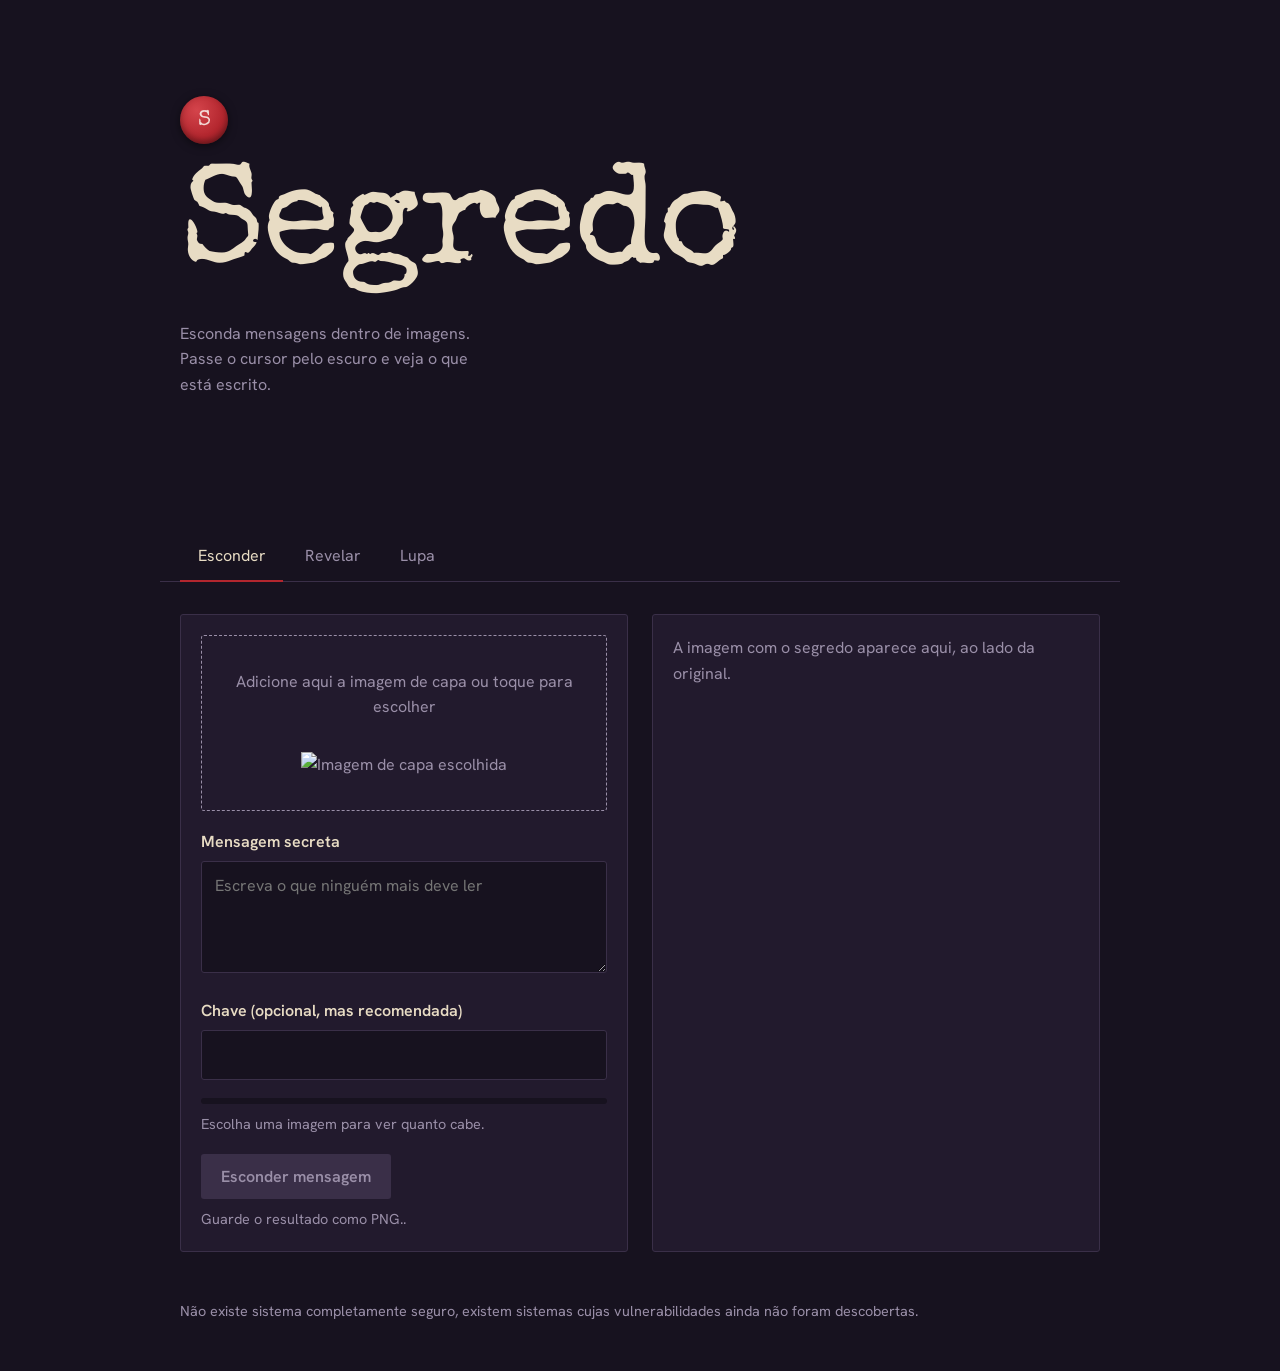
<file: public/index.html>
<!DOCTYPE html>
<html lang="pt-MZ">
<head>
  <meta charset="utf-8">
  <meta name="viewport" content="width=device-width, initial-scale=1">
  <title>Estegnografia SI</title>
  <link rel="preconnect" href="https://fonts.googleapis.com">
  <link rel="preconnect" href="https://fonts.gstatic.com" crossorigin>
  <link href="https://fonts.googleapis.com/css2?family=Hanken+Grotesk:wght@400;600&family=Special+Elite&display=swap" rel="stylesheet">
  <link rel="stylesheet" href="style.css">
</head>
<body>

<header class="hero" id="hero">
  <span class="lacre" aria-hidden="true">S</span>
  <h1>Segredo</h1>
  <p class="visivel">Esconda mensagens dentro de imagens. Passe o cursor pelo escuro e veja o que está escrito.</p>
  <p class="oculto" id="oculto">Nenhum sistema é seguro.</p>
</header>

<nav class="abas" role="tablist" aria-label="Funções">
  <button class="aba" role="tab" id="t-esconder" aria-controls="p-esconder" aria-selected="true">Esconder</button>
  <button class="aba" role="tab" id="t-revelar" aria-controls="p-revelar" aria-selected="false">Revelar</button>
  <button class="aba" role="tab" id="t-lupa" aria-controls="p-lupa" aria-selected="false">Lupa</button>
</nav>

<main>
  <!-- ESCONDER -->
  <section class="painel" id="p-esconder" role="tabpanel" aria-labelledby="t-esconder">
    <div class="cartao">
      <label class="zona" id="zona-capa">
        <input type="file" accept="image/*" id="capa">
        <span class="dica">Adicione aqui a imagem de capa ou toque para escolher</span>
        <img alt="Imagem de capa escolhida" hidden>
      </label>

      <label class="campo" for="msg">Mensagem secreta</label>
      <textarea id="msg" placeholder="Escreva o que ninguém mais deve ler"></textarea>

      <label class="campo" for="senha-esconder">Chave (opcional, mas recomendada)</label>
      <input type="password" id="senha-esconder" autocomplete="off">

      <div class="barra" id="barra"><i></i></div>
      <p class="nota" id="uso">Escolha uma imagem para ver quanto cabe.</p>

      <button class="botao" id="btn-esconder" disabled>Esconder mensagem</button>
      <p class="nota">Guarde o resultado como PNG..</p>
    </div>

    <div class="cartao">
      <p class="vazio" id="res-vazio">A imagem com o segredo aparece aqui, ao lado da original.</p>
      <div id="res" hidden>
        <div class="comparador" id="comparador">
          <img id="img-depois" alt="Imagem com a mensagem escondida">
          <img id="img-antes" class="topo" alt="Imagem original">
        </div>
        <input type="range" id="cursor" min="0" max="100" value="50" aria-label="Comparar original e imagem com segredo">
        <p class="nota">À esquerda a original, à direita a que guarda o segredo. Não dá para notar a diferença.</p>
        <a class="botao" id="baixar" download="segredo.png">Descarregar PNG</a>
      </div>
    </div>
  </section>

  <!-- REVELAR -->
  <section class="painel" id="p-revelar" role="tabpanel" aria-labelledby="t-revelar" hidden>
    <div class="cartao">
      <label class="zona" id="zona-sel">
        <input type="file" accept="image/*" id="sel">
        <span class="dica">Adicione aqui a imagem que guarda o segredo</span>
        <img alt="Imagem escolhida" hidden>
      </label>
      <label class="campo" for="senha-rev">Chave</label>
      <input type="password" id="senha-rev" autocomplete="off">
      <button class="botao" id="btn-rev" disabled>Revelar mensagem</button>
    </div>
    <div class="cartao">
      <div class="carta" id="carta" aria-live="polite">A mensagem aparece aqui.</div>
    </div>
  </section>

  <!-- LUPA -->
  <section class="painel" id="p-lupa" role="tabpanel" aria-labelledby="t-lupa" hidden>
    <div class="cartao">
      <label class="zona" id="zona-lupa">
        <input type="file" accept="image/*" id="lupa">
        <span class="dica">Largue aqui qualquer imagem para inspeccionar</span>
        <img alt="Imagem escolhida" hidden>
      </label>
      <p class="nota">A lupa amplifica o bit menos significativo de cada pixel. Numa foto normal vê-se ruído sem forma; numa imagem com mensagem, as primeiras linhas ficam estranhamente regulares.</p>
      <button class="botao" id="btn-lupa" disabled>Ver os bits escondidos</button>
    </div>
    <div class="cartao">
      <p class="vazio" id="lupa-vazio">O mapa de bits aparece aqui.</p>
      <img id="lupa-img" alt="Mapa dos bits menos significativos" hidden>
    </div>
  </section>
</main>

<footer class="rodape">Não existe sistema completamente seguro, existem sistemas cujas vulnerabilidades ainda não foram descobertas.</footer>
<div class="aviso" id="aviso" role="status" hidden></div>

<script src="app.js"></script>
</body>
</html>
</file>
<file: public/style.css>
:root {
  --noite: #17121f;
  --tinta: #221a2d;
  --linha: #3a2f48;
  --papel: #e8dcc4;
  --lacre: #b3262e;
  --latao: #c8a45a;
  --fumo: #9a8fa8;
  --titulo: 'Special Elite', 'Courier New', monospace;
  --texto: 'Hanken Grotesk', system-ui, sans-serif;
  color-scheme: dark;
}

* { box-sizing: border-box; }

body {
  margin: 0;
  background: var(--noite);
  color: var(--papel);
  font: 400 1rem/1.6 var(--texto);
}

:focus-visible { outline: 2px solid var(--latao); outline-offset: 2px; }

/* ---------- topo com lanterna ---------- */
.hero {
  max-width: 960px;
  margin: 0 auto;
  padding: clamp(3rem, 9vw, 6rem) 1.25rem 2.5rem;
  cursor: crosshair;
}
.lacre {
  display: grid;
  place-items: center;
  width: 3rem;
  height: 3rem;
  border-radius: 50%;
  background: radial-gradient(circle at 35% 30%, #d4444b, var(--lacre) 60%, #7c1a20);
  box-shadow: inset 0 -3px 6px rgba(0, 0, 0, .35), 0 2px 8px rgba(0, 0, 0, .5);
  font: 400 1.4rem var(--titulo);
  color: #f3d9d6;
  margin-bottom: 1.25rem;
}
.hero h1 {
  margin: 0;
  font: 400 clamp(3.5rem, 15vw, 9rem)/.95 var(--titulo);
  letter-spacing: -.02em;
}
.visivel { margin: 1.25rem 0 0; max-width: 34ch; color: var(--fumo); }
.oculto {
  --x: -999px;
  --y: -999px;
  margin: .75rem 0 0;
  padding: 1.25rem 0;
  max-width: 30ch;
  font: 400 clamp(1.3rem, 3.5vw, 1.9rem)/1.35 var(--titulo);
  color: var(--latao);
  -webkit-mask-image: radial-gradient(circle 120px at var(--x) var(--y), #000 0, transparent 100%);
  mask-image: radial-gradient(circle 120px at var(--x) var(--y), #000 0, transparent 100%);
}
@media (hover: none) {
  .oculto { -webkit-mask-image: none; mask-image: none; }
}

/* ---------- abas ---------- */
.abas {
  display: flex;
  gap: .25rem;
  max-width: 960px;
  margin: 0 auto;
  padding: 0 1.25rem;
  border-bottom: 1px solid var(--linha);
}
.aba {
  margin-bottom: -1px;
  padding: .75rem 1.1rem;
  background: none;
  border: 0;
  border-bottom: 2px solid transparent;
  color: var(--fumo);
  font: inherit;
  cursor: pointer;
}
.aba[aria-selected="true"] { color: var(--papel); border-bottom-color: var(--lacre); }

/* ---------- painéis ---------- */
.painel {
  display: grid;
  grid-template-columns: repeat(auto-fit, minmax(min(100%, 20rem), 1fr));
  gap: 1.5rem;
  max-width: 960px;
  margin: 0 auto;
  padding: 2rem 1.25rem 3rem;
}
.painel[hidden] { display: none; }

.cartao {
  background: var(--tinta);
  border: 1px solid var(--linha);
  border-radius: 3px;
  padding: 1.25rem;
}

.zona {
  position: relative;
  display: grid;
  place-items: center;
  min-height: 11rem;
  padding: 1rem;
  border: 1.5px dashed var(--fumo);
  border-radius: 3px;
  color: var(--fumo);
  text-align: center;
  overflow: hidden;
  cursor: pointer;
}
.zona input { position: absolute; inset: 0; width: 100%; height: 100%; opacity: 0; cursor: pointer; }
.zona.sobre, .zona:focus-within { border-color: var(--latao); color: var(--papel); }
.zona img { display: block; max-width: 100%; max-height: 14rem; }

.campo { display: block; margin-top: 1.1rem; font-weight: 600; }
textarea, input[type="password"] {
  width: 100%;
  margin-top: .4rem;
  padding: .7rem .8rem;
  background: var(--noite);
  color: var(--papel);
  border: 1px solid var(--linha);
  border-radius: 3px;
  font: inherit;
}
textarea { min-height: 7rem; resize: vertical; }

.barra { height: 6px; margin-top: 1.1rem; background: var(--noite); border-radius: 3px; overflow: hidden; }
.barra i { display: block; width: 0; height: 100%; background: var(--latao); transition: width .2s; }
.barra.cheia i { background: var(--lacre); }

.nota { margin: .6rem 0 0; color: var(--fumo); font-size: .9rem; }
.vazio { margin: 0; color: var(--fumo); }

.botao {
  display: inline-block;
  margin-top: 1.1rem;
  padding: .75rem 1.25rem;
  background: var(--lacre);
  color: #f6e6e3;
  border: 0;
  border-radius: 3px;
  font: 600 1rem var(--texto);
  text-decoration: none;
  cursor: pointer;
}
.botao:hover:not(:disabled) { background: #c4303a; }
.botao:disabled { background: var(--linha); color: var(--fumo); cursor: not-allowed; }

/* ---------- comparador ---------- */
.comparador { position: relative; --p: 50%; line-height: 0; }
.comparador img { display: block; width: 100%; }
.comparador .topo { position: absolute; inset: 0; clip-path: inset(0 calc(100% - var(--p)) 0 0); }
.comparador::after { content: ""; position: absolute; top: 0; bottom: 0; left: var(--p); width: 2px; background: var(--latao); }
#cursor { width: 100%; margin-top: .9rem; accent-color: var(--latao); }

/* ---------- carta revelada ---------- */
.carta {
  min-height: 8rem;
  padding: 1.25rem;
  background: var(--papel);
  color: #2b2118;
  border-radius: 2px;
  font: 400 1.15rem/1.5 var(--titulo);
  white-space: pre-wrap;
  overflow-wrap: anywhere;
}
#lupa-img { display: block; width: 100%; image-rendering: pixelated; }

.rodape { max-width: 960px; margin: 0 auto; padding: 0 1.25rem 3rem; color: var(--fumo); font-size: .9rem; }

.aviso {
  position: fixed;
  left: 50%;
  bottom: 1.25rem;
  transform: translateX(-50%);
  max-width: min(90vw, 28rem);
  padding: .75rem 1.1rem;
  background: var(--papel);
  color: #2b2118;
  border-left: 4px solid var(--latao);
  border-radius: 3px;
  box-shadow: 0 6px 20px rgba(0, 0, 0, .5);
}
.aviso.erro { border-left-color: var(--lacre); }
.aviso[hidden] { display: none; }
</file>
